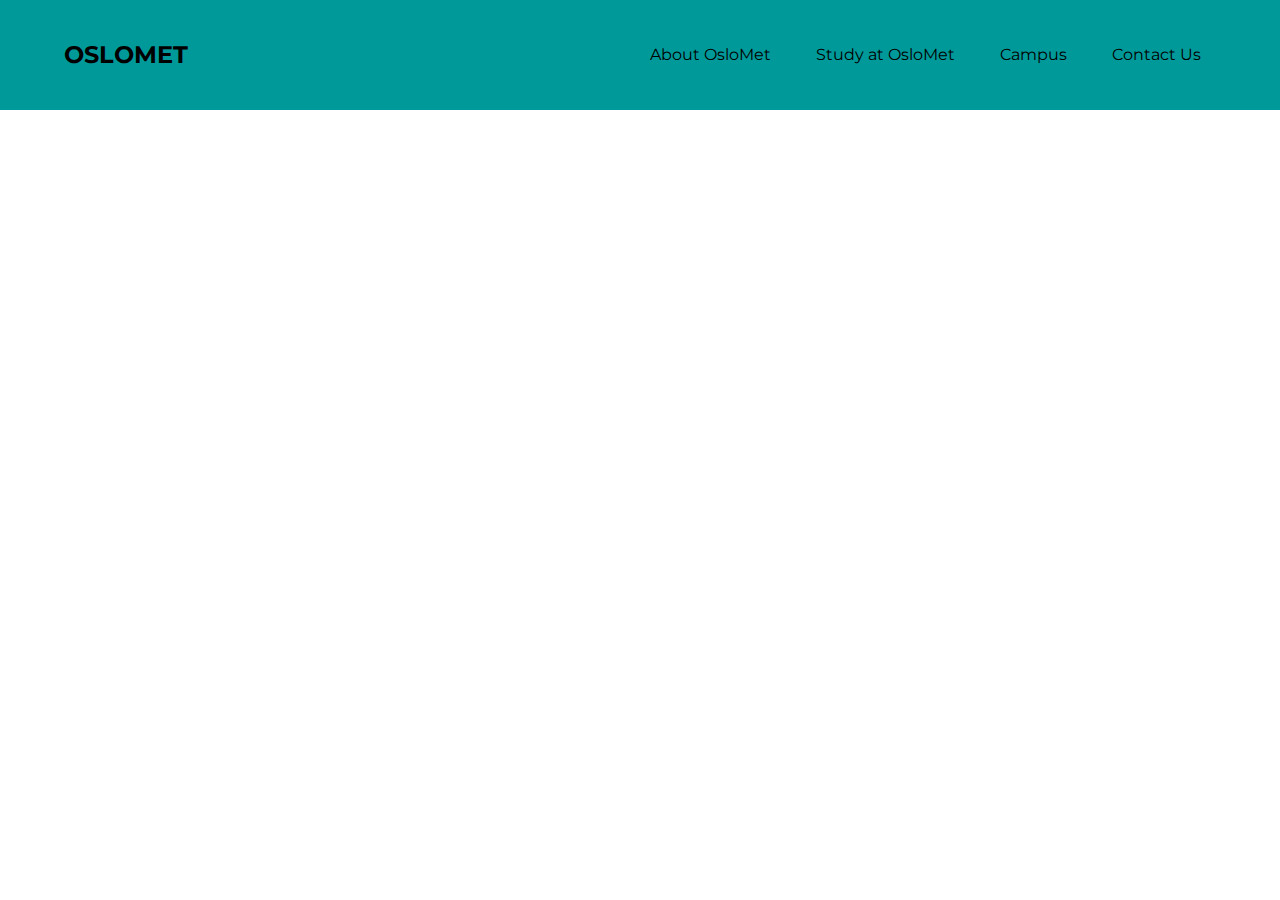
<file: about.html>
<!DOCTYPE html>
<html lang="en">

<head>
    <meta charset="UTF-8" />
    <!-- Responsive Web design -->
    <meta name="viewport" content="width=device-width, initial-scale=1.0" />
    <!-- Css Link -->
   <link rel="stylesheet" href="css/style.css">
    <!-- Font Link -->
    <link href="https://fonts.googleapis.com/css2?family=Montserrat:wght@200;300;400&display=swap" rel="stylesheet" />

    <title>OsloMet About</title>
</head>

<body>
    <header>
        <!-- Navbar Start -->
        <div class="navbar">
            <div class="logo">
                <h2><a href="index.html">OSLOMET</a></h2>
            </div>
            <ul class="nav_links">
                <li><a href="about.html">About OsloMet</a></li>
                <li><a href="study.html">Study at OsloMet</a></li>
                <li><a href="campus.html">Campus</a></li>
                <li><a href="contact.html">Contact Us</a></li>
            </ul>
        </div>
    </header>
    <!-- Navbar End -->
</body>

</html>
</file>
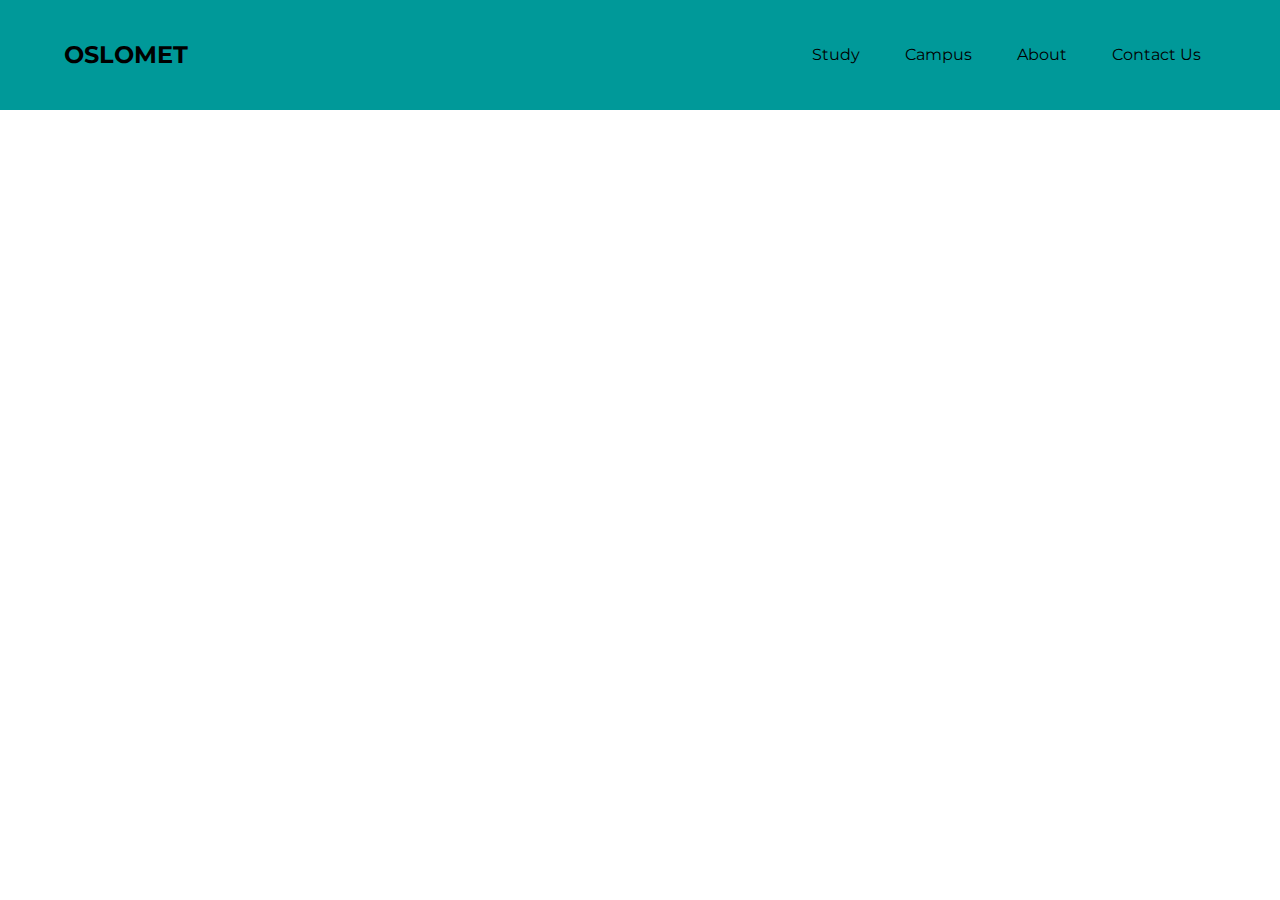
<file: campus.html>
<!DOCTYPE html>
<html lang="en">

<head>
    <meta charset="UTF-8" />
    <!-- Responsive Web design -->
    <meta name="viewport" content="width=device-width, initial-scale=1.0" />
    <!-- Css Link -->
   <link rel="stylesheet" href="css/style.css">
    <!-- Font Link -->
    <link href="https://fonts.googleapis.com/css2?family=Montserrat:wght@200;300;400&display=swap" rel="stylesheet" />

    <title>OsloMet Campus</title>
</head>

<body>
    <header>
        <!-- Navbar Start -->
        <div class="navbar">
            <div class="logo">
                <h2><a href="index.html">OSLOMET</a></h2>
            </div>
            <ul class="nav_links">
                <li><a href="about.html">Study</a></li>
                <li><a href="study.html">Campus</a></li>
                <li><a href="campus.html">About</a></li>
                <li><a href="contact.html">Contact Us</a></li>
            </ul>
        </div>
    </header>
    <!-- Navbar End -->
</body>

</html>
</file>
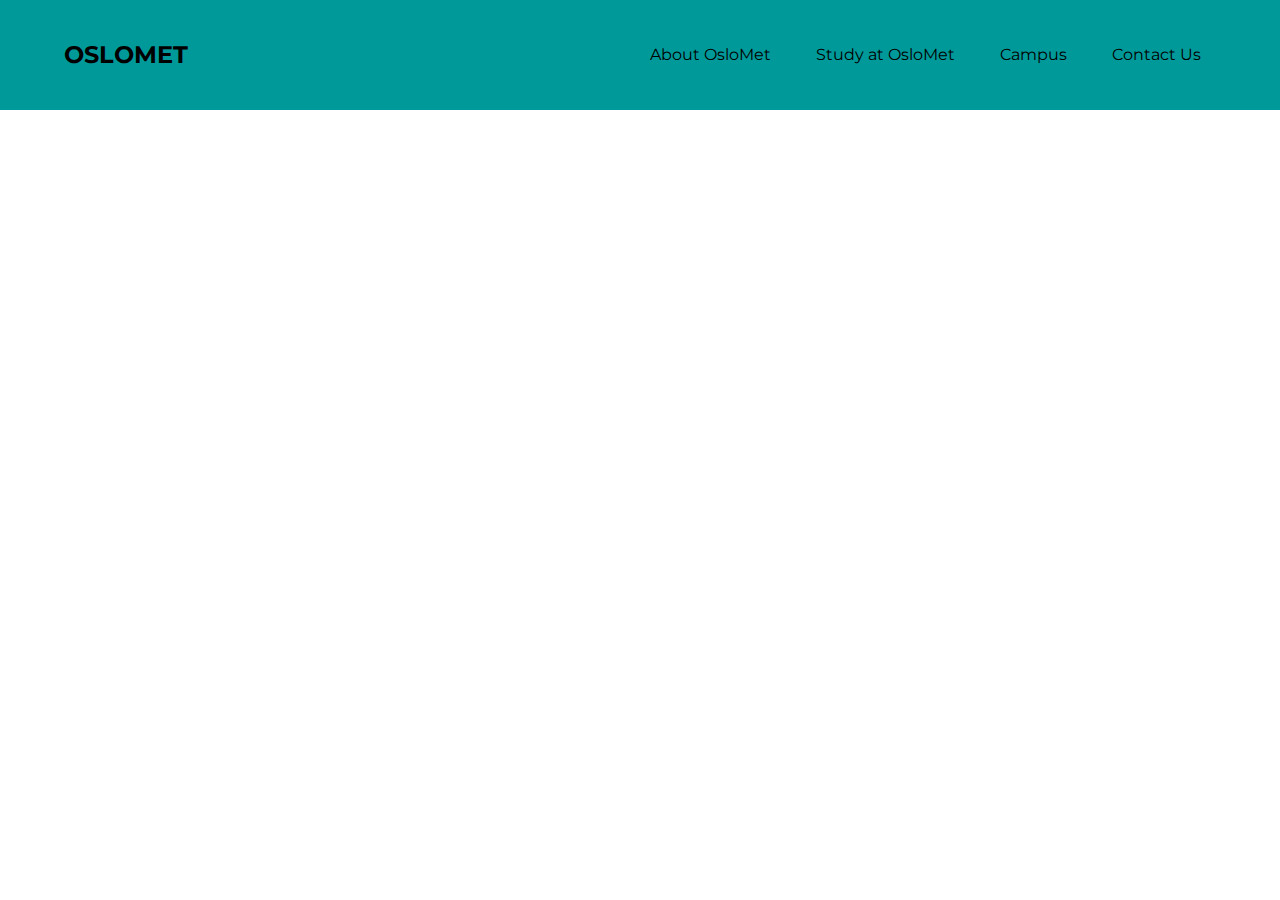
<file: contact.html>
<!DOCTYPE html>
<html lang="en">

<head>
    <meta charset="UTF-8" />
    <!-- Responsive Web design -->
    <meta name="viewport" content="width=device-width, initial-scale=1.0" />
    <!-- Css Link -->
   <link rel="stylesheet" href="css/style.css">
    <!-- Font Link -->
    <link href="https://fonts.googleapis.com/css2?family=Montserrat:wght@200;300;400&display=swap" rel="stylesheet" />

    <title>OsloMet Contact</title>
</head>

<body>
    <header>
        <!-- Navbar Start -->
        <div class="navbar">
            <div class="logo">
                <h2><a href="index.html">OSLOMET</a></h2>
            </div>
            <ul class="nav_links">
                <li><a href="about.html">About OsloMet</a></li>
                <li><a href="study.html">Study at OsloMet</a></li>
                <li><a href="campus.html">Campus</a></li>
                <li><a href="contact.html">Contact Us</a></li>
            </ul>
        </div>
    </header>
    <!-- Navbar End -->
</body>

</html>
</file>
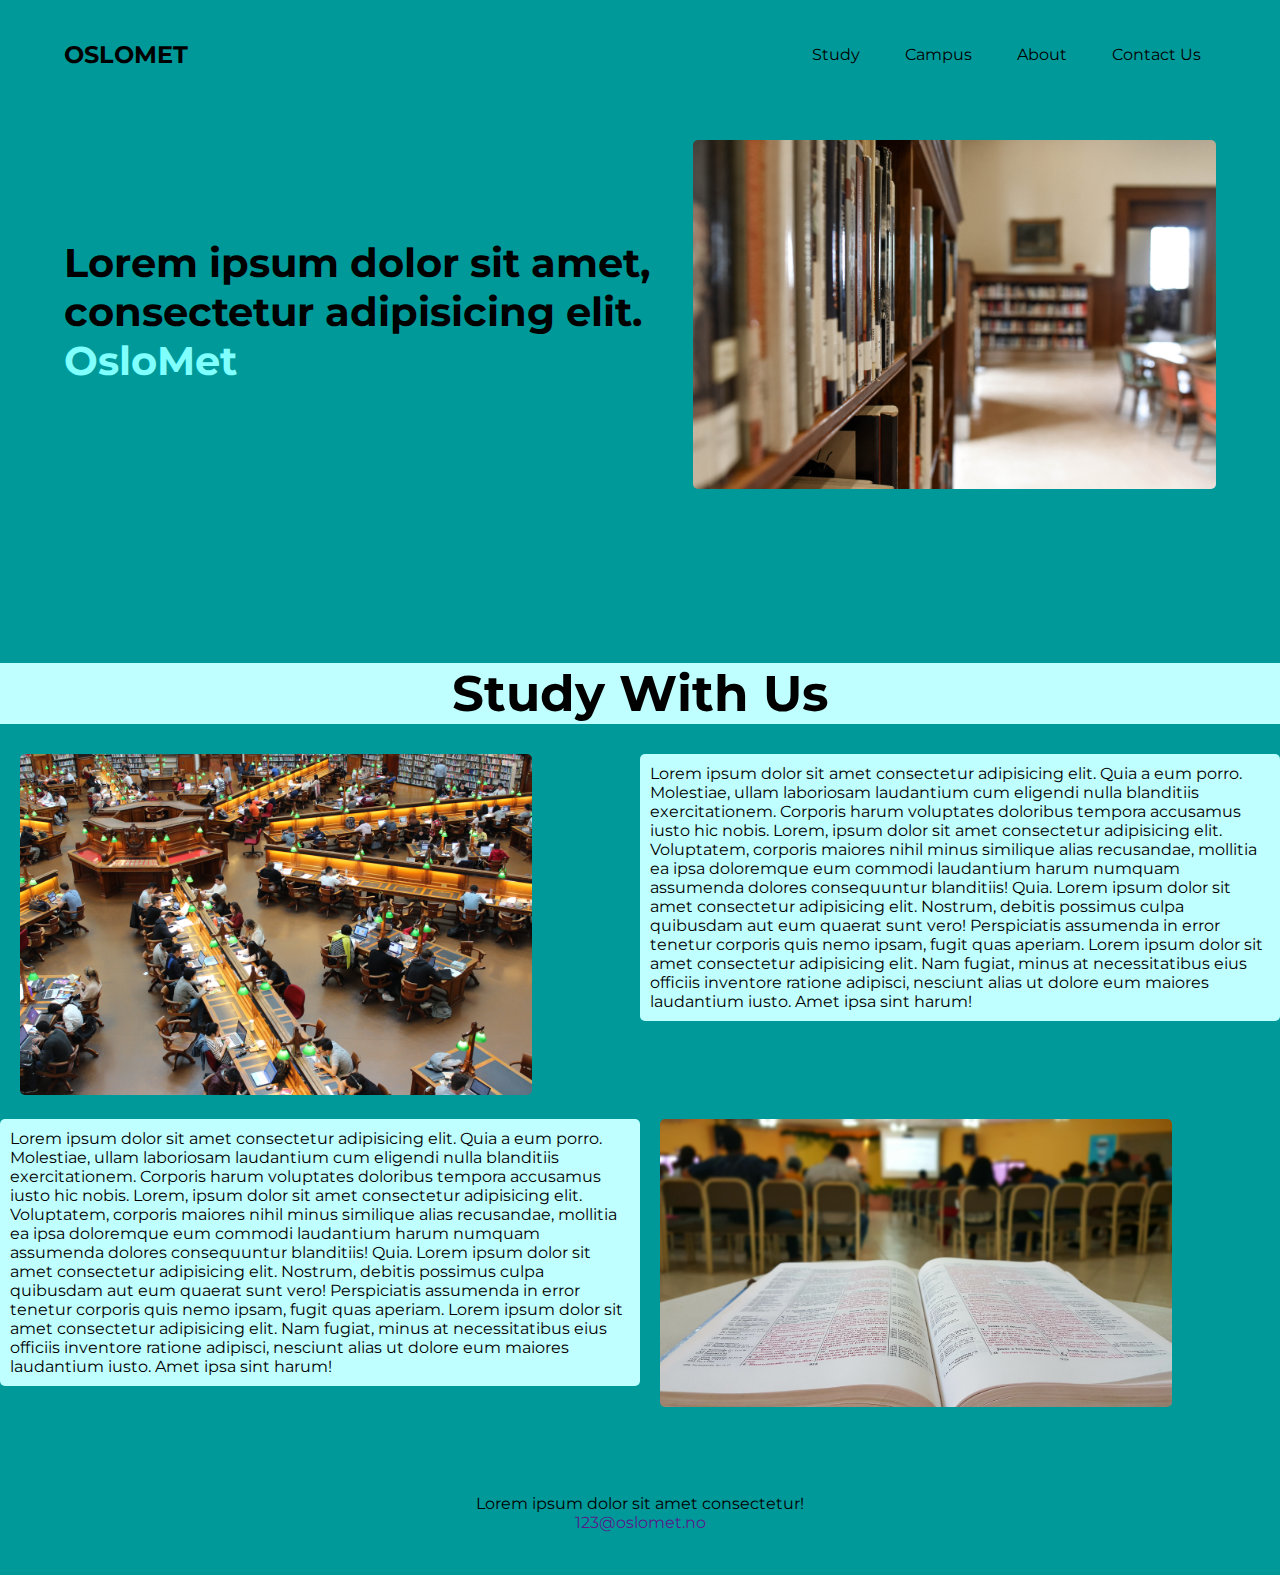
<file: study.html>
<!DOCTYPE html>
<html lang="en">

<head>
    <meta charset="UTF-8" />
    <!-- Responsive Web design -->
    <meta name="viewport" content="width=device-width, initial-scale=1.0" />
    <!-- Css Link -->
    <link rel="stylesheet" href="css/style.css">
    <!-- Font Link -->
    <link href="https://fonts.googleapis.com/css2?family=Montserrat:wght@200;300;400&display=swap" rel="stylesheet" />

    <title>OsloMet Study</title>
</head>

<body>
    <header>
        <!-- Navbar Start -->
        <div class="navbar">
            <div class="logo">
                <h2><a href="index.html">OSLOMET</a></h2>
            </div>
            <ul class="nav_links">
                <li><a href="study.html">Study</a></li>
                <li><a href="campus.html">Campus</a></li>
                <li><a href="about.html">About</a></li>
                <li><a href="contact.html">Contact Us</a></li>
            </ul>
        </div>
    </header>
    <!-- Navbar End -->
    <section id="studypage">
        <div class="inner_studypage">
            <h1>Lorem ipsum dolor sit amet, <br> consectetur adipisicing elit. <span class="span_child">OsloMet</span>
            </h1>
            <div class="child_studypage">
                <img src="img/biblotek.jpg" alt="">
            </div>
        </div>
    </section>

    <section id="campus">
        <div class="inner_campus">
            <h1>Study With Us</h1>
            <div class="child_campus">
                <img src="img/Campus.jpg" alt="">
                <p>Lorem ipsum dolor sit amet consectetur adipisicing elit. Quia a eum porro. Molestiae, ullam
                    laboriosam laudantium cum eligendi nulla blanditiis exercitationem. Corporis harum voluptates
                    doloribus tempora accusamus iusto hic nobis. Lorem, ipsum dolor sit amet consectetur adipisicing
                    elit. Voluptatem, corporis maiores nihil minus similique alias recusandae, mollitia ea ipsa
                    doloremque eum commodi laudantium harum numquam assumenda dolores consequuntur blanditiis! Quia.
                    Lorem ipsum dolor sit amet consectetur adipisicing elit. Nostrum, debitis possimus culpa quibusdam
                    aut eum quaerat sunt vero! Perspiciatis assumenda in error tenetur corporis quis nemo ipsam, fugit
                    quas aperiam. Lorem ipsum dolor sit amet consectetur adipisicing elit. Nam fugiat, minus at
                    necessitatibus eius officiis inventore ratione adipisci, nesciunt alias ut dolore eum maiores
                    laudantium iusto. Amet ipsa sint harum!</p>
            </div>
            <div class="courses">
                <img src="img/study.jpg" alt="">
                <p>Lorem ipsum dolor sit amet consectetur adipisicing elit. Quia a eum porro. Molestiae, ullam
                    laboriosam laudantium cum eligendi nulla blanditiis exercitationem. Corporis harum voluptates
                    doloribus tempora accusamus iusto hic nobis. Lorem, ipsum dolor sit amet consectetur adipisicing
                    elit. Voluptatem, corporis maiores nihil minus similique alias recusandae, mollitia ea ipsa
                    doloremque eum commodi laudantium harum numquam assumenda dolores consequuntur blanditiis! Quia.
                    Lorem ipsum dolor sit amet consectetur adipisicing elit. Nostrum, debitis possimus culpa quibusdam
                    aut eum quaerat sunt vero! Perspiciatis assumenda in error tenetur corporis quis nemo ipsam, fugit
                    quas aperiam. Lorem ipsum dolor sit amet consectetur adipisicing elit. Nam fugiat, minus at
                    necessitatibus eius officiis inventore ratione adipisci, nesciunt alias ut dolore eum maiores
                    laudantium iusto. Amet ipsa sint harum!</p>
            </div>
        </div>
    </section>
    <!-- Footer Start -->
    <section id="footer">
        <footer>
            <p>Lorem ipsum dolor sit amet consectetur!</p>
            <a href="">123@oslomet.no</a>
        </footer>

    </section>
    <!-- Footer End -->
</body>

</html>
</file>
<file: css/style.css>
html {
  scroll-behavior: smooth;
}

* {
  padding: 0;
  margin: 0;
  box-sizing: border-box;
  list-style: none;
  text-decoration: none;
}

body {
  font-family: "Montserrat", sans-serif;
}

img {
  width: 100%;
}

section {
  padding: 40px 0;
  background: #009999;
  
}

.section_title {
  margin-bottom: 30px;
}

.section_title h2 {
  position: relative;
  text-align: center;
  color: goldenrod;
  font-size: 30px;
  transition: all 0.5s ease-in-out;
}

.section_title h2:hover {
  background-color: #009999;
}

/* Header Start */
header {
  background: #009999;
  border-bottom: 1px solid rgba(22, 21, 21, 0);
  position: fixed;
  width: 100%;
  z-index: 5;
}

.navbar {
  display: flex;
  justify-content: space-between;
  align-items: center;
  margin: 0 auto;
  width: 90%;
  padding: 40px 0;
}

.nav_links {
  display: flex;
}

.nav_links li a {
  margin-left: 15px;
  color: black;
  padding: 5px 15px;
  border-radius: 5px;
  transition: all 0.5 ease-in-out;
}

.nav_links li a:hover {
  background: #80ffff;
}

.logo h2 a {
  color: black;
  text-transform: uppercase;
}
/* Header End */

/* HomePage Start */
.inner_homepage {
  display: flex;
  align-items: center;
  justify-content: space-between;
  margin: 90px auto;
  width: 90%;
  color: #fff;
}

.child_homepage {
  flex-basis: 45%;
}

.child_homepage h1 {
  font-size: 50px;
  color: black;
}

.span_child {
  color: #80ffff;
  margin-bottom: 25 px;
  text-align: center;
}

.btn {
  background: #80ffff;
  padding: 20px 28px;
  border-radius: 30px;
  color: black;
  border: 3px solid white;
  font-weight: 700;
  cursor: pointer;
  transition: all 0.3 ease;
  font-size: 20px;
}
.btn:hover {
  background: transparent;
  letter-spacing: 2px;
}
/* Expln Start */

.expln {
  background: #006b6b;
  display: flex;
  align-items: center;
}

.expln_child h1{
    font-size: 50px;
    color: black;
    text-align: center;
    background: #BFFFFF;
    margin-bottom: 10px;
}
.expln_child img {
  width: 50%;
  height: 50%;
  flex: 0 0 auto;
  float: left;
   border-radius: 10px;
  border: #fff; 
  
  
}
.expln_child p {
  width: 50%;
  height: 50%;
  flex: 0 0 auto;
  float: right;
  margin-top: 40px;
  padding: 10px;
}

/* Study Page Start */
.inner_studypage{
  display: flex;
  align-items: center;
  justify-content: space-between;
  margin: 90px auto;
  width: 90%;
  color: #fff;
 
}
.inner_studypage h1{
  font-size: 40px;
  color: black;
}

.child_studypage{
  flex-basis: 55%;
  margin-top: 10px;
  
}
.child_studypage img{
  padding: auto;
  border-radius: 5px;
}
.inner_campus h1{
  font-size: 50px;
    color: black;
    text-align: center;
    background: #BFFFFF;
    margin-bottom: 10px;
}

.inner_campus img{
  width: 40%;
  height: 40%;
  margin-left: 20px;
  margin-top: 20px;
  border-radius: 5px;
}

.inner_campus p{
  width: 50%;
  height: 50%;
  flex: 0 0 auto;
  float: right;
  margin-top: 20px;
  padding: 10px;
  background: #BFFFFF;
  border-radius: 5px;
}
/* .courses img{
  width: 30%;
  height: 30%;
  
} */
.courses p{
  width: 50%;
  height: 50%;
  flex: 0 0 auto;
  float: left;
  margin-top: 20px;
  padding: 10px;
  background: #BFFFFF;
  border-radius: 5px;
}
/* Study Page End */

/* Footer */
footer{
text-align: center;
  padding: 3px;
}
</file>
